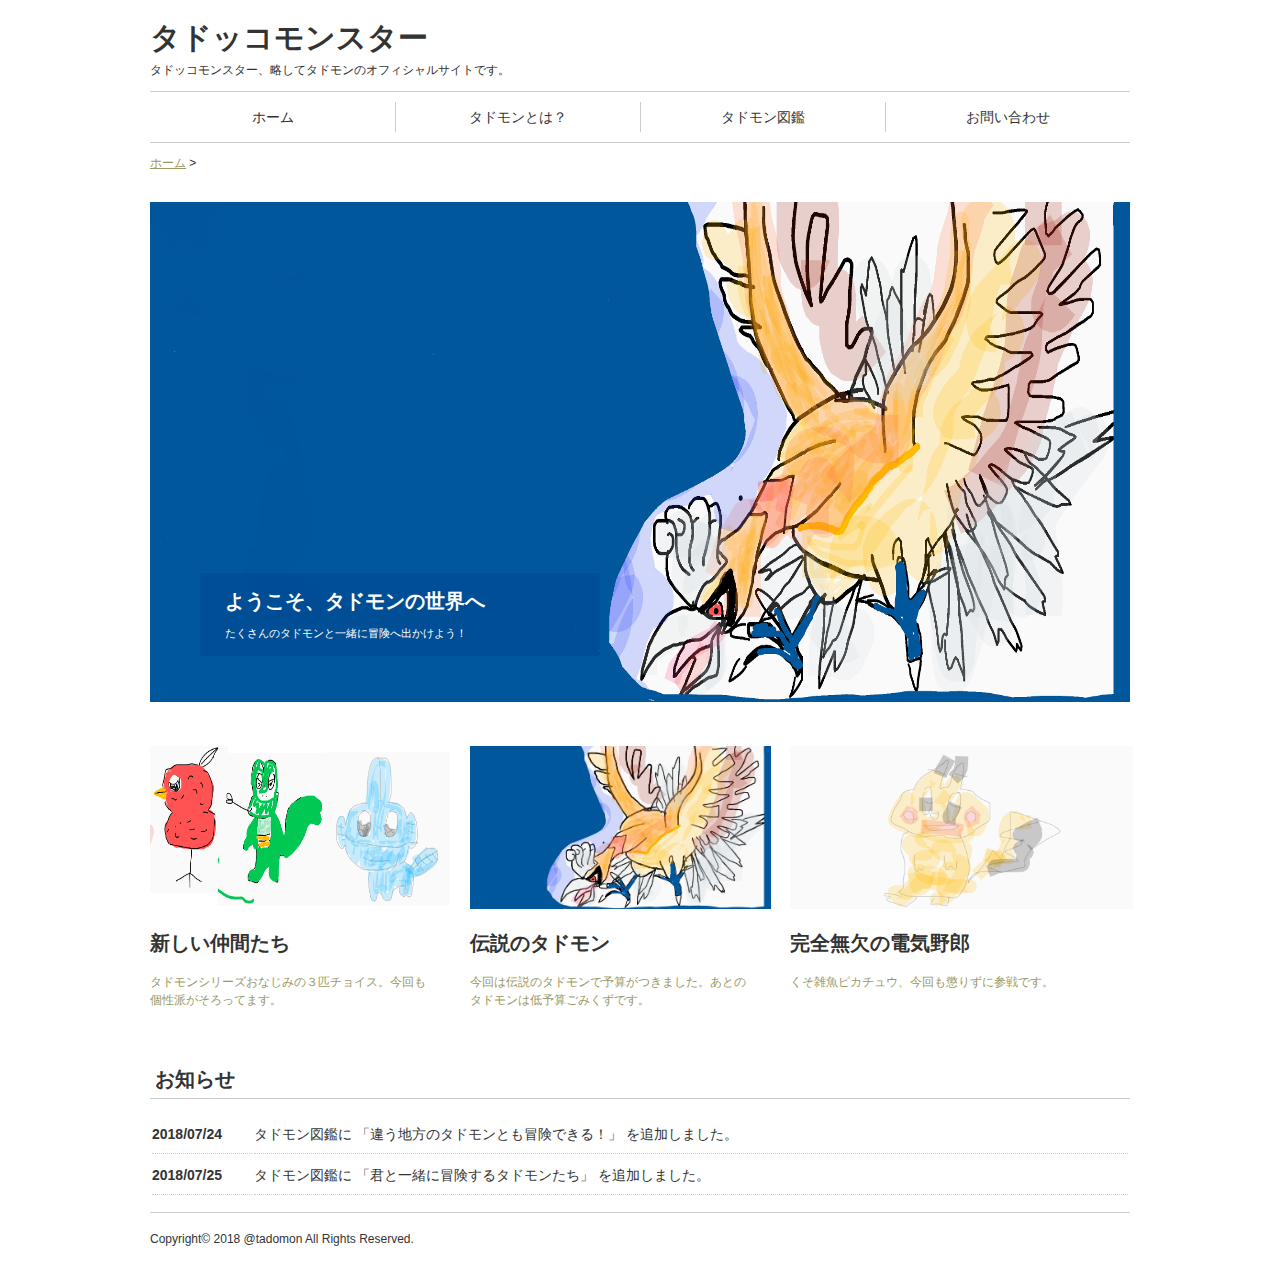
<file: index.html>
<!DOCTYPE html>
<html lang="ja">
<head>
<meta charset="utf-8">
<title>タドッコモンスターオフィシャルサイト</title>
<link rel="stylesheet" href="common/css/normalize.css">
<link rel="stylesheet" href="common/css/style.css">
</head>
<body>

<div id="page">
<header id="pageHead">
	<h1 id="siteTitle">タドッコモンスター</h1>
	<p id="catchcopy">タドッコモンスター、略してタドモンのオフィシャルサイトです。</p>
	<nav class="globalNavi">
		<ul>
			<li><a href="index.html">ホーム</a></li>
			<li><a href ="about/index.html">タドモンとは？</a></li>
			<li><a href ="portfolio/index.html">タドモン図鑑</a></li>
			<li><a href ="contact/index.html">お問い合わせ</a></li>
		</ul>
	</nav>
</header>

<p class="topicList"><a href="index.html">ホーム</a> &gt;</p>

<div id="pageBody">
	<section class="mainVisual">
		<div class="mainVisualText">
			<h1>ようこそ、タドモンの世界へ</h1>
			<p>たくさんのタドモンと一緒に冒険へ出かけよう！</p>
		</div>
			<img src="images/topimage.png" width="980" height="500" alt="">
	</section>

	<section class="portfolioIndex">
		<article>
			<a href="portfolio/01.html"><img src="portfolio/images/gosanke.png" width="300" height="163" alt="">
			<h2>新しい仲間たち</h2>
			<p>タドモンシリーズおなじみの３匹チョイス。今回も個性派がそろってます。</p>
			</a>
		</article>
		<article>
			<a href="portfolio/02.html"><img src="portfolio/images/legend.png" width: "300" height="163" alt="">
			<h2>伝説のタドモン</h2>
			<p>今回は伝説のタドモンで予算がつきました。あとのタドモンは低予算ごみくずです。</p>
			</a>
		</article>
		<article>
			<a href="portfolio/03.html"><img src="portfolio/images/PIKACHU.png" width:300px height="163" alt="">
			<h2>完全無欠の電気野郎</h2>
			<p>くそ雑魚ピカチュウ、今回も懲りずに参戦です。</p>
			</a>
		</article>
	</section>

	<section class="notification">
		<h1>お知らせ</h1>
		<table>
			<tr>
				<th><time datetime="2018-07-24">2018/07/24</time></th>
				<td>タドモン図鑑に 「違う地方のタドモンとも冒険できる！」 を追加しました。</td>
			</tr>
			<tr>
				<th><time datetime="2018-07-25">2018/07/25<time></th>
				<td>タドモン図鑑に 「君と一緒に冒険するタドモンたち」 を追加しました。</td>
			</tr>
		</table>
	</section>
</div>

<footer id="pageFoot">
	<p id="copyright"><small>Copyright&copy; 2018 @tadomon All Rights Reserved.</small></p>
</footer>
</div>

</body>
</html>
</file>
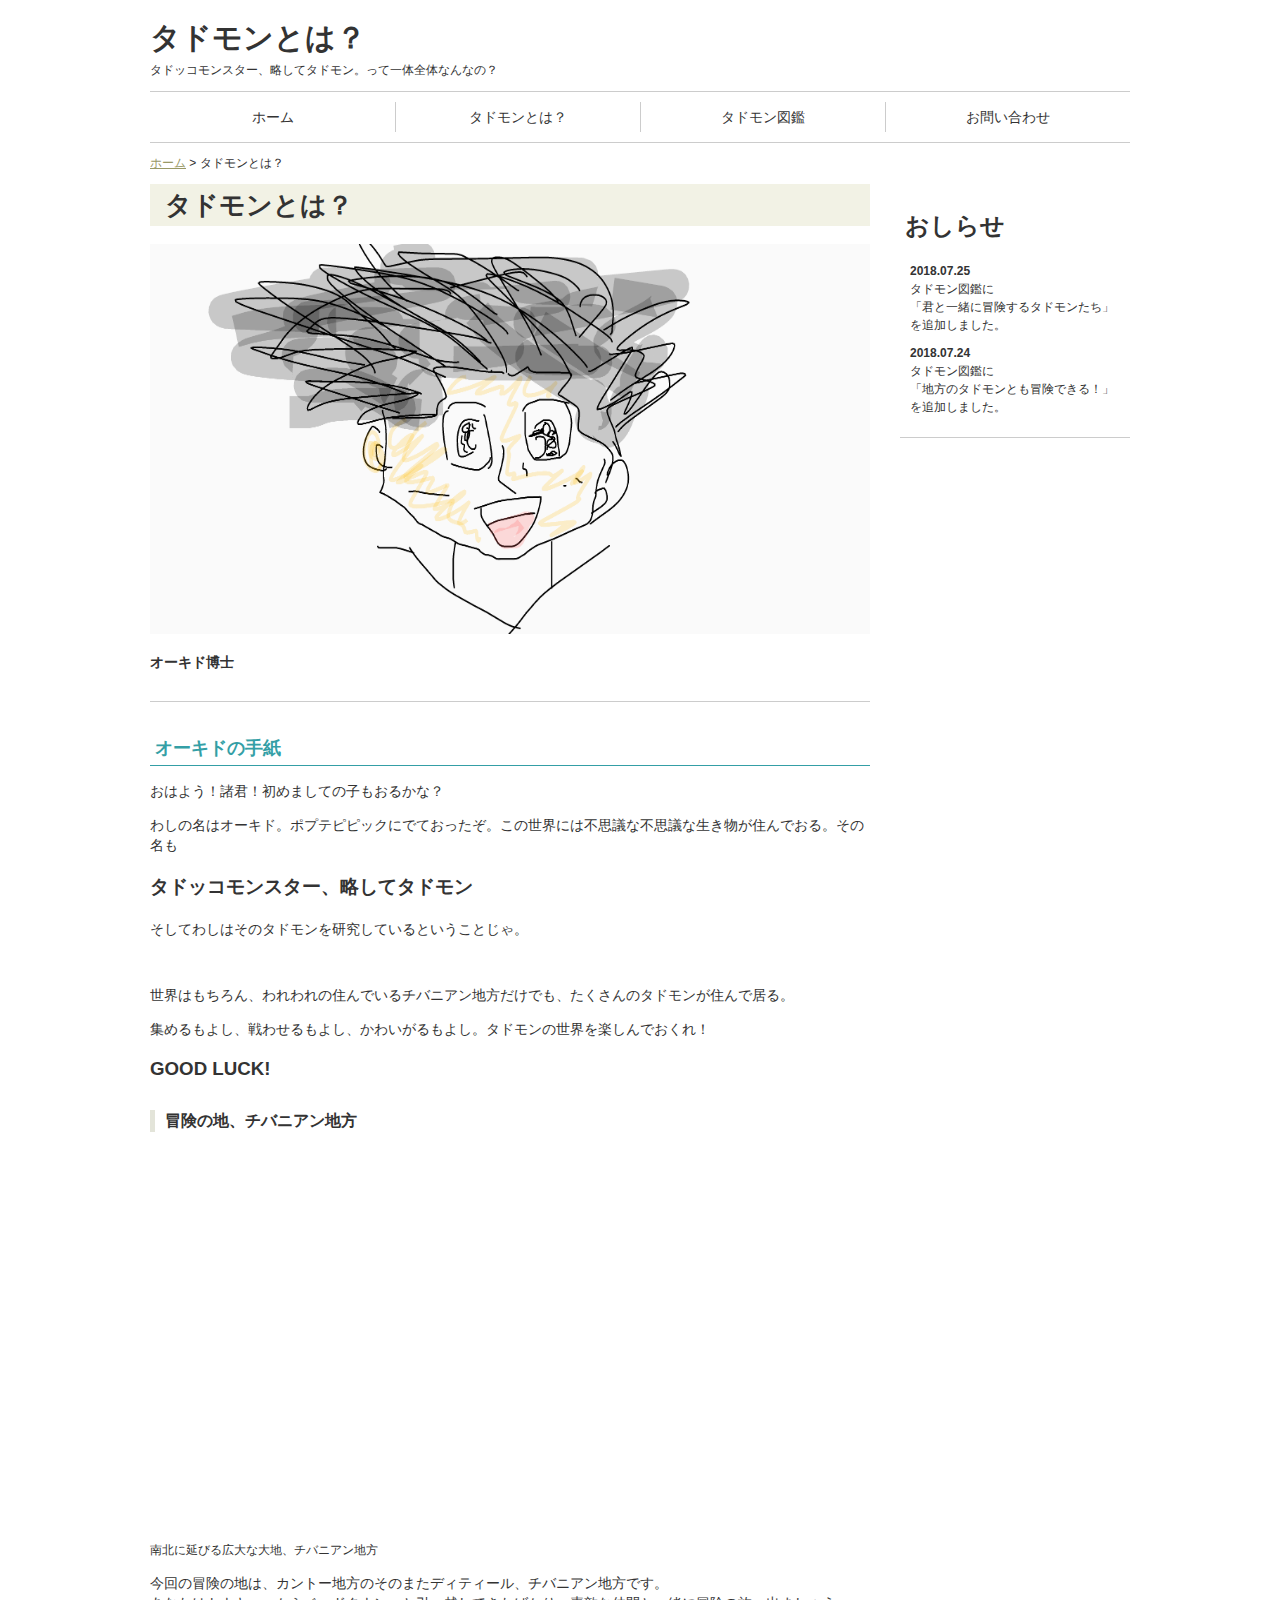
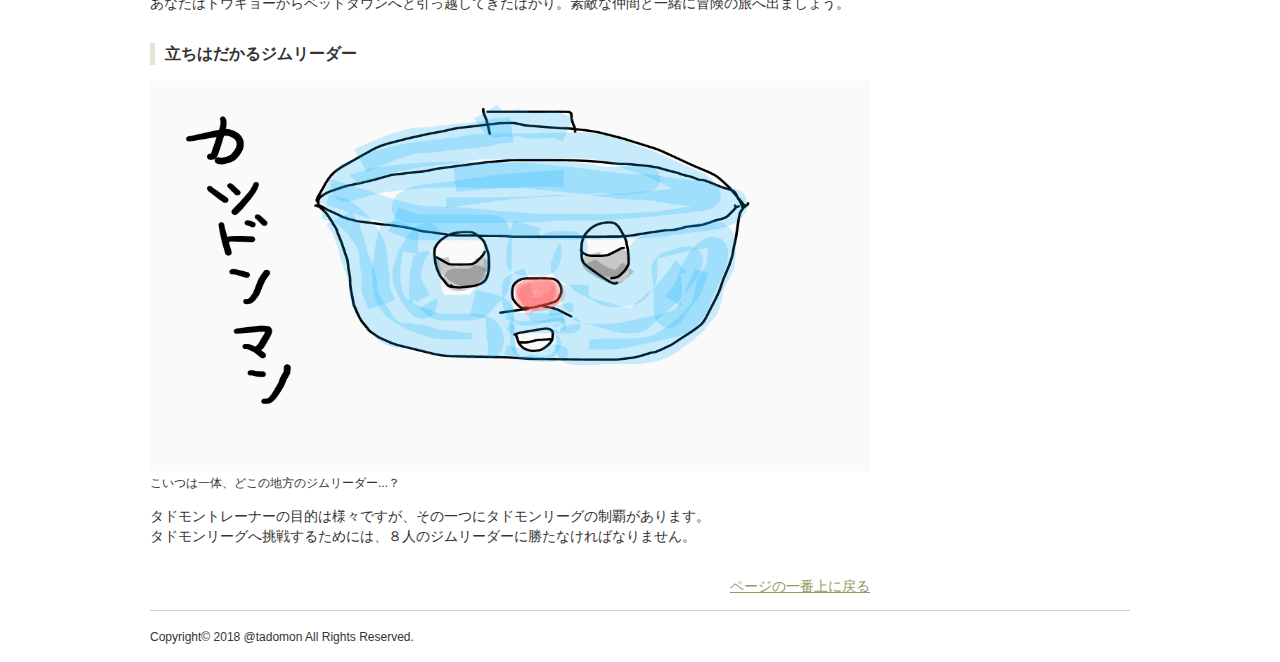
<file: about/index.html>
<!DOCTYPE html>
<html lang="ja">
<head>
<meta charset="utf-8">
<title>タドッコモンスターオフィシャルサイト -タドモンとは？</title>
<link rel="stylesheet" href="../common/css/normalize.css">
<link rel="stylesheet" href="../common/css/style.css">
</head>
<body>

<div id="page">
<header id="pageHead">
	<h1 id="siteTitle">タドモンとは？</h1>
	<p id="catchcopy">タドッコモンスター、略してタドモン。って一体全体なんなの？</p>
	<nav class="globalNavi">
		<ul>
			<li><a href="../index.html">ホーム</a></li>
			<li><a href ="index.html">タドモンとは？</a></li>
			<li><a href ="../portfolio/index.html">タドモン図鑑</a></li>
			<li><a href ="../contact/index.html">お問い合わせ</a></li>
		</ul>
	</nav>
</header>

<p class="topicList"><a href="../index.html">ホーム</a> &gt; タドモンとは？</p>

<div id="pageBodyMain">
	<h1 class="pageTitle">タドモンとは？</h1>
		<article class="articleDetail">
			<header class="articleDetailHead">
				<figure>
					<img src="../images/Goku.png" alt="" width="720" height="390">
				</figure>
				<p class="monsterName">オーキド博士</p>
			</header>
	
			<section class="articleDetailBody">
				<section>
					<h2 class="heading-typeA">オーキドの手紙</h2>
					<p>おはよう！諸君！初めましての子もおるかな？</p>
					<p>わしの名はオーキド。ポプテピピックにでておったぞ。この世界には不思議な不思議な生き物が住んでおる。その名も</p>
					<h3>タドッコモンスター、略してタドモン</h3>
					<p>そしてわしはそのタドモンを研究しているということじゃ。</p>
					<br>
					<p>世界はもちろん、われわれの住んでいるチバニアン地方だけでも、たくさんのタドモンが住んで居る。</p>
					<p>集めるもよし、戦わせるもよし、かわいがるもよし。タドモンの世界を楽しんでおくれ！</p>
					<h3>GOOD LUCK!</h3>
				</section>
				<section>
					<h3 class="heading-typeB">冒険の地、チバニアン地方</h3>
					<figure>
						<iframe src="https://www.google.com/maps/embed?pb=!1m18!1m12!1m3!1d831528.967650806!2d139.74982782516273!3d35.50032099091197!2m3!1f0!2f0!3f0!3m2!1i1024!2i768!4f13.1!3m3!1m2!1s0x60229b5fd61b9511%3A0x1cb677dbffe07bbe!2z5Y2D6JGJ55yM!5e0!3m2!1sja!2sjp!4v1532502041199" width="730" height="390" frameborder="0" style="border:0" allowfullscreen></iframe>
						<figcaption>南北に延びる広大な大地、チバニアン地方</figcaption>
					</figure>
					<p>今回の冒険の地は、カントー地方のそのまたディティール、チバニアン地方です。<br>
					あなたはトウキョーからベッドタウンへと引っ越してきたばかり。素敵な仲間と一緒に冒険の旅へ出ましょう。
					</p>
				</section>
				<section>
					<h3 class="heading-typeB">立ちはだかるジムリーダー</h3>
					<figure>
						<img src="../images/KATUDONMAN.png" width="720" height="390" alt="">
						<figcaption>こいつは一体、どこの地方のジムリーダー...？</figcaption>
					</figure>
					<p>タドモントレーナーの目的は様々ですが、その一つにタドモンリーグの制覇があります。
					<br>タドモンリーグへ挑戦するためには、８人のジムリーダーに勝たなければなりません。</p>
				</section>
		</article>
		<p class="pagetop"><a href="#page">ページの一番上に戻る</a></p>
	</div>

<div id="pageBodySub">
	<section class="newsList">
	<h2>おしらせ</h2>
	<ul>
		<li><time datetime="2018-07-25">2018.07.25</time>
		タドモン図鑑に　<br>「君と一緒に冒険するタドモンたち」<br>を追加しました。</li>
		<li><time datetime="2018-07-24">2018.07.24</time>
		タドモン図鑑に　<br>「地方のタドモンとも冒険できる！」<br>を追加しました。</li>
	</ul>
	</section>
</div>

<footer id="pageFoot">
	<p id="copyright"><small>Copyright&copy; 2018 @tadomon All Rights Reserved.</small></p>
</footer>

</div>

</body>
</html>
</file>
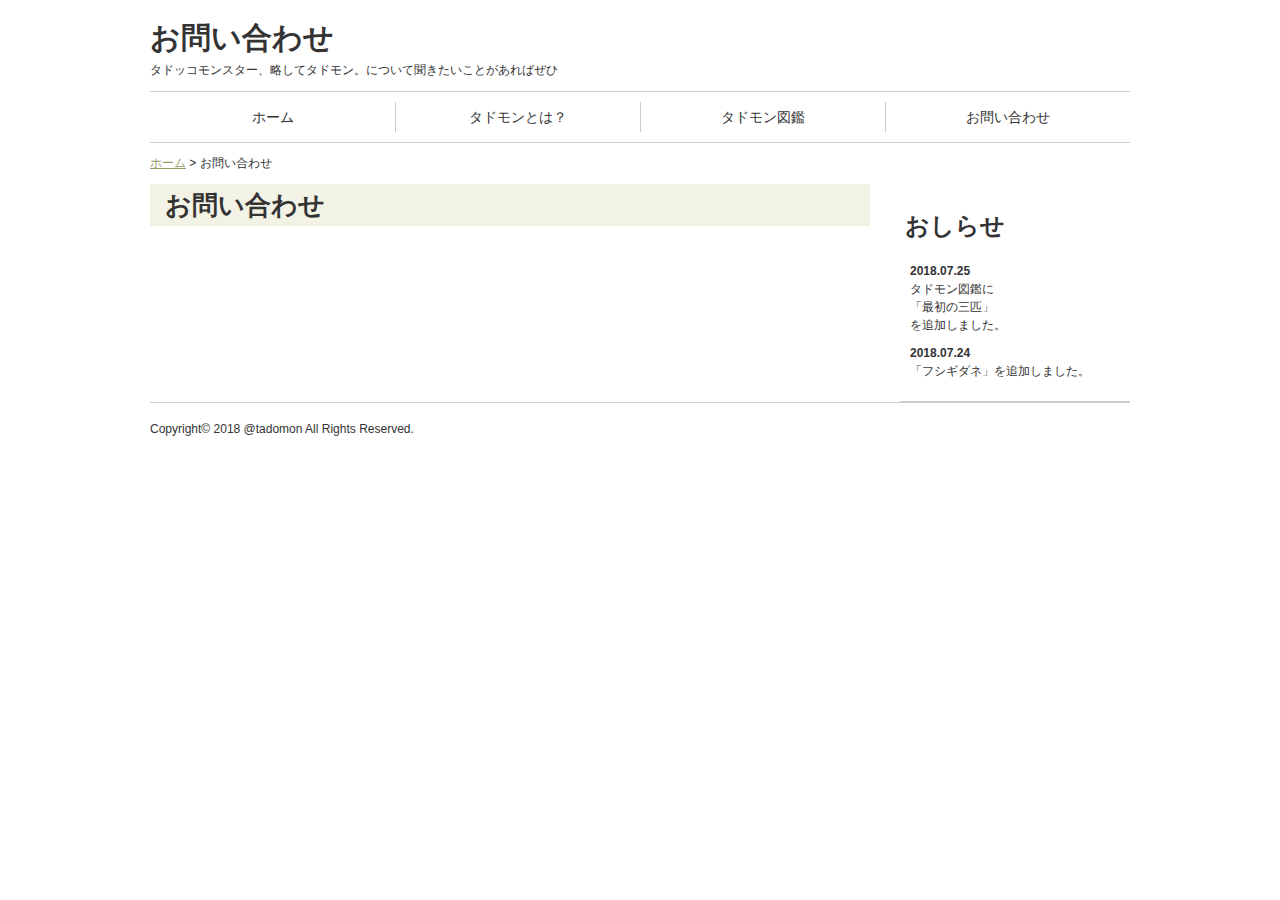
<file: contact/index.html>
<!DOCTYPE html>
<html lang="ja">
<head>
<meta charset="utf-8">
<title>タドッコモンスターオフィシャルサイト -お問い合わせ</title>
<link rel="stylesheet" href="../common/css/normalize.css">
<link rel="stylesheet" href="../common/css/style.css">
</head>
<body>

<div id="page">
<header id="pageHead">
	<h1 id="siteTitle">お問い合わせ</h1>
	<p id="catchcopy">タドッコモンスター、略してタドモン。について聞きたいことがあればぜひ</p>
	<nav class="globalNavi">
		<ul>
			<li><a href="../index.html">ホーム</a></li>
			<li><a href ="../about/index.html">タドモンとは？</a></li>
			<li><a href ="../portfolio/index.html">タドモン図鑑</a></li>
			<li><a href ="index.html">お問い合わせ</a></li>
		</ul>
	</nav>
</header>

<p class="topicList"><a href="../index.html">ホーム</a> &gt; お問い合わせ</p>

<div id="pageBodyMain">
	<h1 class="pageTitle">お問い合わせ</h1>
</div>

<div id="pageBodySub">
	<section class="newsList">
	<h2>おしらせ</h2>
	<ul>
		<li><time datetime="2018-07-25">2018.07.25</time>
		タドモン図鑑に<br>「最初の三匹」<br>を追加しました。</li>
		<li><time datetime="2018-07-24">2018.07.24</time>
		「フシギダネ」を追加しました。</li>
	</ul>
	</section>
</div>

<footer id="pageFoot">
	<p id="copyright"><small>Copyright&copy; 2018 @tadomon All Rights Reserved.</small></p>
</footer>

</div>

</body>
</html>
</file>
<file: common/css/style.css>
@import url(http://fonts.googleapis.com/css?family=Antic+Didone);

body { color: #333333; }

/* リンク　*/
a { color: #999966;}
a:hover{color:#996600;}

/*ページ*/
#page {
	width: 980px;
	margin: 0 auto;
}

/* ページヘッダー */
#pageHead #siteTitle {
	font-size: 30px;
	line-height: 1.2;
	margin-bottom: 0;
	font-family: 'Antic Didone', serif;
}
#pageHead #catchcopy {
	font-size: 12px;
	line-height: 1.5;
	margin-top: 5px;
}

/*　パンくずリスト　*/
.topicList{
	font-size: 12px;
}

/*　ページトップへ　*/
.pagetop{
	font-size:12px;
	text-align: right;
	margin-top: 30px;
}

/*　グローバルナビ　*/
#pageHead .globalNavi{
	border: solid #CCCCCC;
	border-width:  1px 0;
	padding:10px 0;
}

#pageHead .globalNavi ul{
	padding: 0;
	margin: 0;
}

#pageHead .globalNavi ul:after{
	content:"";
	clear:both;
	display:block;
}

#pageHead .globalNavi ul li:first-child{
	border-left: none;
}

#pageHead .globalNavi ul li a{
	color:inherit;
	text-decoration: none;
	display:block;
	padding:5px 0;
}

#pageHead .globalNavi ul li a:hover,
#pageHead .globalNavi ul li.current a
{
	background-color: #F2F2E5;
}

#pageHead .globalNavi ul li{
	list-style: none;
	width:245px;
	float:left;
	border-left: solid 1px #CCCCCC;
	padding:0 10px;
	box-sizing: border-box;
	text-align: center;
	font-size: 14px;
	line-height: 1.429;
}

/*ページフッター*/
#pageFoot {
	border-top: solid 1px #CCCCCC;
	margin-top: 15px;
	clear:both;
}

#pageFoot #copyright small {
	font-size: 12px;
	line-height: 1.5;
}

/* ページボディ */
#pageBody {
	margin-top: 30px;
}
#pageBody:after {
	content: "";
	clear: both;
	display: block;
}

#pageBodyMain {
	width: 720px;
	float: left;
}

#pageBodySub {
	width: 220px;
	float: right;
}

/*　ローカルナビ　*/
#pageBodySub .localNavi ul{
	margin:0 0 30px;
	padding-left: 0;
}

#pageBodySub .localNavi ul li{
	font-size:14px;
	line-height: 1.429;
	margin-bottom: 12px;
	list-style-type: none;
	background-image:url("../images/アイコン.jpg");
	background-repeat: no-repeat;
	background-position: 0 8px;
	padding-left: 10px;
}

#pageBodyMain p {
	font-size: 14px;
	line-height: 1.429;
}

.monsterName{
	font-size: 14px;
	font-weight: bold;
}

#pageBody .mainVisual{
	position: relative;
}

#pageBody .mainVisual .mainVisualText{
	position: absolute;
	left: 50px;
	bottom: 50px;
	color:#FFF;
	background-color: rgba(0,0,100,0.1);
	font-size: 26px; 
	width:400px;
	padding:15px 25px;
	-moz-box-sizing: border-box;
	box-sizing: border-box;
}

#pageBody .portfolioIndex{
	margin-top: 40px;
}

#pageBody .portfolioIndex article{
	width:280px;
	float:left;
	margin-left:40px;
}

#pageBody .portfolioIndex article a{
	text-decoration: none;
	display: block;
}

#pageBody .portfolioIndex article a:hover{
	opacity: 0.7;
}

#pageBody .portfolioIndex article:first-child{
	margin-left: 0;
}

#pageBody .portfolioIndex:after{
	content: "";
	clear:both;
	display:block;
}

#pageBody .mainVisual .mainVisualText h1{
	font-size: 20px;
	line-height: 1.3;
	margin: 0;
}

#pageBody .mainVisual .mainVisualText p{
	font-size: 11px;
	line-height: 1.5;
	margin-bottom: 0;
}

#pageBody .notification{
	margin-top: 40px;
}

#pageBody .notification h1{
	font-size: 20px;
	border-bottom: 1px solid #cccccc;
	padding:5px;
}

#pageBody .notification table{
	width:100%;
}

#pageBody .notification table tr td{
	width:100%;
}

#pageBody .notification table tr th,
#pageBody .notification table tr td{
	font-size: 14px;
	line-height: 1.3;
	border-bottom: 1px dotted #CCCCCC;
	padding:10px 0;
}

#pageBody .notification table tr th{
	padding-right: 30px;
}


#pageBody .portfolioIndex h2{
	font-size:20px;
	color: #333333;
}

#pageBody .portfolioIndex p{
	font-size: 12px;
	line-height:1.5;
}

/* リスト */
#pageBodyMain ul li {
	font-size: 14px;
	list-style-type: square;
	line-height: 1.429;
}

/* 表 */
#pageBodyMain table {
	font-size: 14px;
	line-height: 1.429;
	border: 1px solid #CCCCCC;
	border-collapse: collapse;
	width: 100%;
}
#pageBodyMain table th,
#pageBodyMain table td {
	border: 1px solid #CCCCCC;
	padding: 5px 10px;
}
#pageBodyMain table th {
	background-color: #EEEEEE;
	text-align: left;
}
#pageBodyMain table caption {
	text-align: left;
	font-weight: bold;
}

/* 図版 */
#pageBodyMain figure {
	margin: 0;
}
/* 画像キャプション */
#pageBodyMain figcaption {
	font-size: 12px;
}

/* 見出し */
#pageBodyMain .pageTitle {
	font-size: 26px;
	background-color: #F2F2E5;
	padding: 5px 15px;
	line-height: 1.231;
	margin-top: 0;
}

/*　記事一覧　*/
#pageBodyMain .articleList{
	border: solid 1px #CCCCCC;
	margin-bottom: 30px;
}

#pageBodyMain .articleList a{
	display: block;
	padding:10px;
	color:inherit;
	text-decoration: none;
}

#pageBodyMain .articleList a:after{
	content: "";
	clear: both;
	display: block;
}

#pageBodyMain .articleList a .articleListText{
	width:390px;
	float:right;
}

#pageBodyMain .articleList a .articleListText h1{
	font-size:20px;
	line-height: 1.300;
}

#pageBodyMain .articleList a .articleListText p{
	font-size:14px;
	line-height: 1.400;
}

#pageBodyMain .articleList a .articleListImage{
	width:220px;
	float:left;
}

#pageBodyMain .articleList a:hover{
	opacity: 0.7;
}


#pageBodyMain .heading-typeA {
	font-size: 18px;
	color: #349FA6;
	border-bottom: solid 1px #349FA6;
	padding: 5px;
	line-height: 1.333;
}

#pageBodyMain .heading-typeB {
	font-size: 16px;
	border-left: 5px solid #E3E4D9;
	padding-left: 10px;
	line-height: 1.375;
}

#pageBodyMain .heading-typeC {
	font-size: 14px;
	line-height: 1.429;
}

#pageBodySub{
	font-size:16px;
	line-height:1.375;
	padding: 5px;
	margin-top: 0;
	border-bottom:1px solid #CCCCCC;
}

/*お知らせ*/
#pageBodySub .newsList ul{
	list-style:none;
	padding: 0;
}

#pageBodySub .newsList ul li{
	font-size: 12px;
	line-height:1.5;
	margin:10px 5px;
}

#pageBodySub .newsList ul li time{
	font-weight:bold;
	display: block;
}

/* 区切り線・余白 */
#pageBodyMain .articleDetailHead {
	border-bottom: solid 1px #CCCCCC;
	margin-bottom: 30px;
	padding-bottom: 15px;
}
#pageBodyMain .articleDetailFoot {
	border-top: solid 1px #CCCCCC;
	margin-top: 30px;
	padding-top: 15px;
}
#pageBodyMain .articleDetailBody section {
	margin: 30px 0;
}

/* 撮影情報 */
#pageBodyMain .creditUnit {
	padding: 10px;
	border: solid 1px #CCCCCC;
}

#pageBodyMain .creditUnitText{
	padding-top:40px;
	float:right;
	width:370px;
}

#pageBodyMain .creditUnitMap{
	float:left;
	width:300px;
}

#pageBodyMain .creditUnitMap iframe{
	vertical-align: bottom;
}


#pageBodyMain .creditUnit:after{
	content:"";
	clear:both;
	display:block;
}

#pageBodyMain .creditUnit p {
	font-size: 12px;
	line-height: 1.5;
}
</file>
